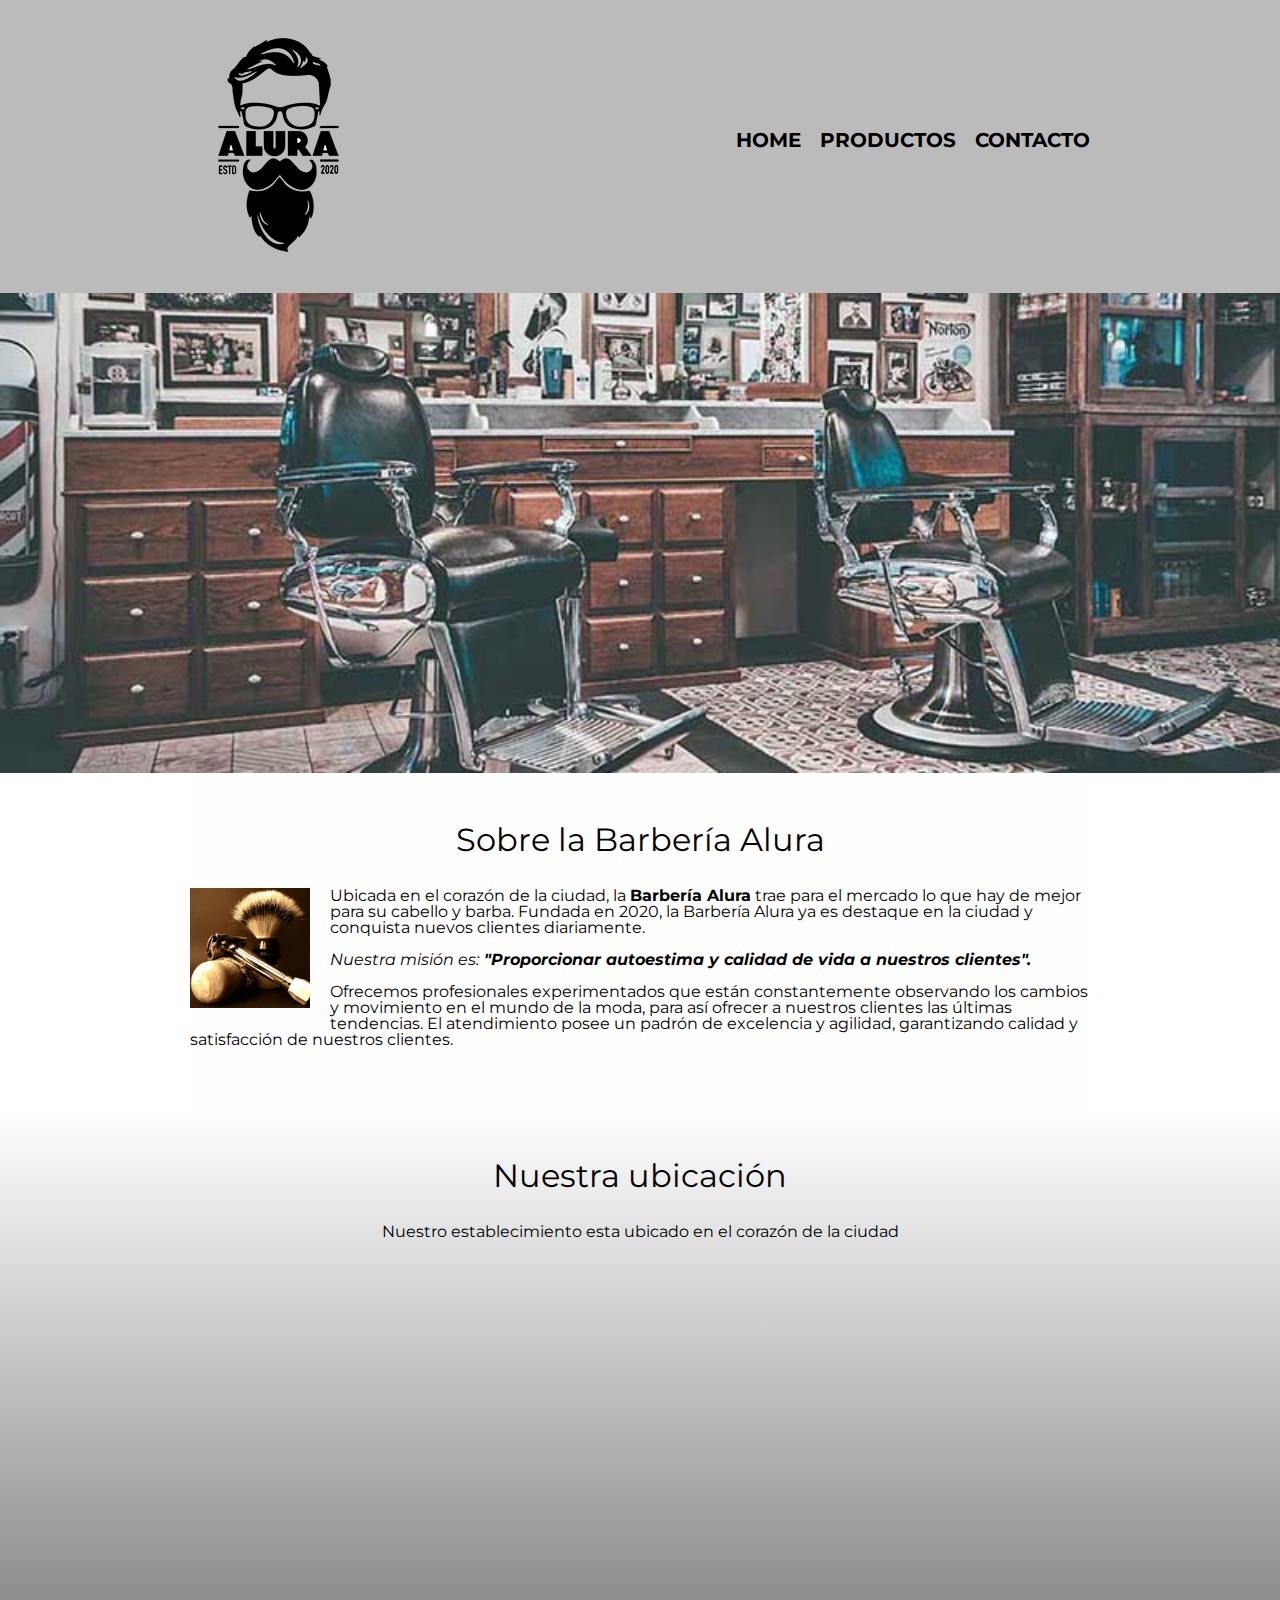
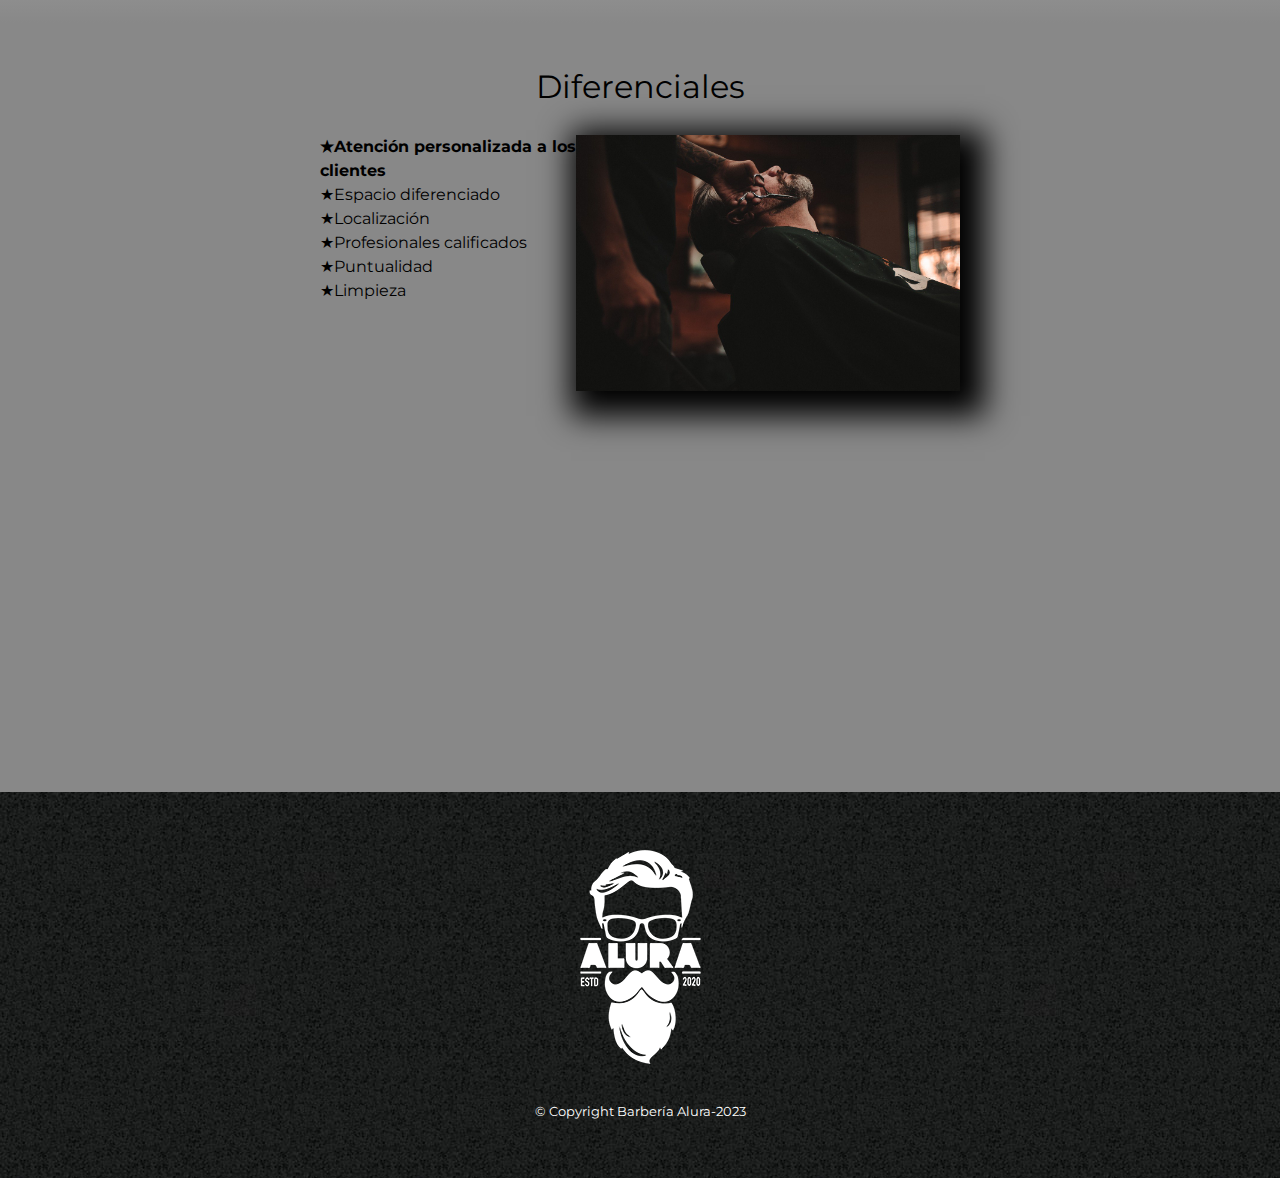
<file: index.html>
<!DOCTYPE html>
<html lang="es">
<head>
    <meta charset="UTF-8">
    <meta name="viewport" content="width=device-width">
    <title>Barbería Alura</title>
    <link rel="stylesheet" href="reset.css">
    <link rel="stylesheet" href="style.css">
    <link rel="preconnect" href="https://fonts.googleapis.com">
    <link rel="preconnect" href="https://fonts.gstatic.com" crossorigin>
    <link href="https://fonts.googleapis.com/css2?family=Montserrat:wght@300&display=swap" rel="stylesheet">
    
</head>
<body>
    <header>
        <div class="caja">
            <h1><img src="imagenes/logo.png"></h1>
            <nav>
                <ul>
                    <li><a href="index.html">Home</a></li>
                    <li><a href="productos.html">Productos</a></li>
                    <li><a href="contacto.html">Contacto</a></li>
                </ul>
            </nav>
        </div>
        
    </header>

    <img class="banner" src="banner/banner.jpg">

    <main>
        <section class="principal">

            <h2 class="tituloprincipal">Sobre la Barbería Alura</h2> 

            <img class="utensilios" src="imagenes/utensilios[1].jpg" alt="Utensilios de un barbero">
    
            <p> Ubicada en el corazón de la ciudad, la <strong>Barbería Alura</strong> trae para el mercado lo que hay de mejor para su cabello y barba. Fundada en 2020, la Barbería Alura ya es destaque en la ciudad y conquista nuevos clientes diariamente. </p>
            
            <p id="mision"> <em> Nuestra misión es:<strong> "Proporcionar autoestima y calidad de vida a nuestros clientes".</strong></em></p>
            
            <p> Ofrecemos profesionales experimentados que están constantemente observando los cambios y movimiento en el mundo de la moda, para así ofrecer a nuestros clientes las últimas tendencias. El atendimiento posee un padrón de excelencia y agilidad, garantizando calidad y satisfacción de nuestros clientes.</p>
        </section>

        <section class="mapa">
            <h3 class="tituloprincipal">Nuestra ubicación</h3>
            <p>Nuestro establecimiento esta ubicado en el corazón de la ciudad</p>
            <div class="mapa-contenido">
                <iframe src="https://www.google.com/maps/embed?pb=!1m18!1m12!1m3!1d6462.50540501478!2d-46.63882810145043!3d-23.58970883845575!2m3!1f0!2f0!3f0!3m2!1i1024!2i768!4f13.1!3m3!1m2!1s0x94ce5bd9bb943bf5%3A0x6f642995c970f0fe!2scaelum%20alura!5e0!3m2!1ses!2smx!4v1683322583321!5m2!1ses!2smx" width="100%" height="300" style="border:0;" allowfullscreen="" loading="lazy" referrerpolicy="no-referrer-when-downgrade"></iframe>
            </div>
            
        </section>

        <section class="diferenciales">
            
            <h3 class="tituloprincipal">Diferenciales</h3>

            <div class="contenido-diferenciales"> 
                <ul class="lista-diferenciales">
                    <li class="items">Atención personalizada a los clientes</li>
                    <li class="items">Espacio diferenciado</li>
                    <li class="items">Localización</li>
                    <li class="items">Profesionales calificados</li>
                    <li class="items">Puntualidad</li>
                    <li class="items">Limpieza</li>
                    </ul><img src="diferenciales/diferenciales.jpg" class="imagen-diferenciales">
            </div>

            <div class="video">

                <iframe width="100%" height="315" src="https://www.youtube.com/embed/wcVVXUV0YUY" title="YouTube video player" frameborder="0" allow="accelerometer; autoplay; clipboard-write; encrypted-media; gyroscope; picture-in-picture; web-share" allowfullscreen></iframe>
    
            </div>
            
        </section>

       

        

    </main>
    
    <footer>
        <img src="imagenes/logo-blanco.png" >
        <p class="copyright">&copy Copyright Barbería Alura-2023</p>
    </footer>
</body>
</html>
</file>
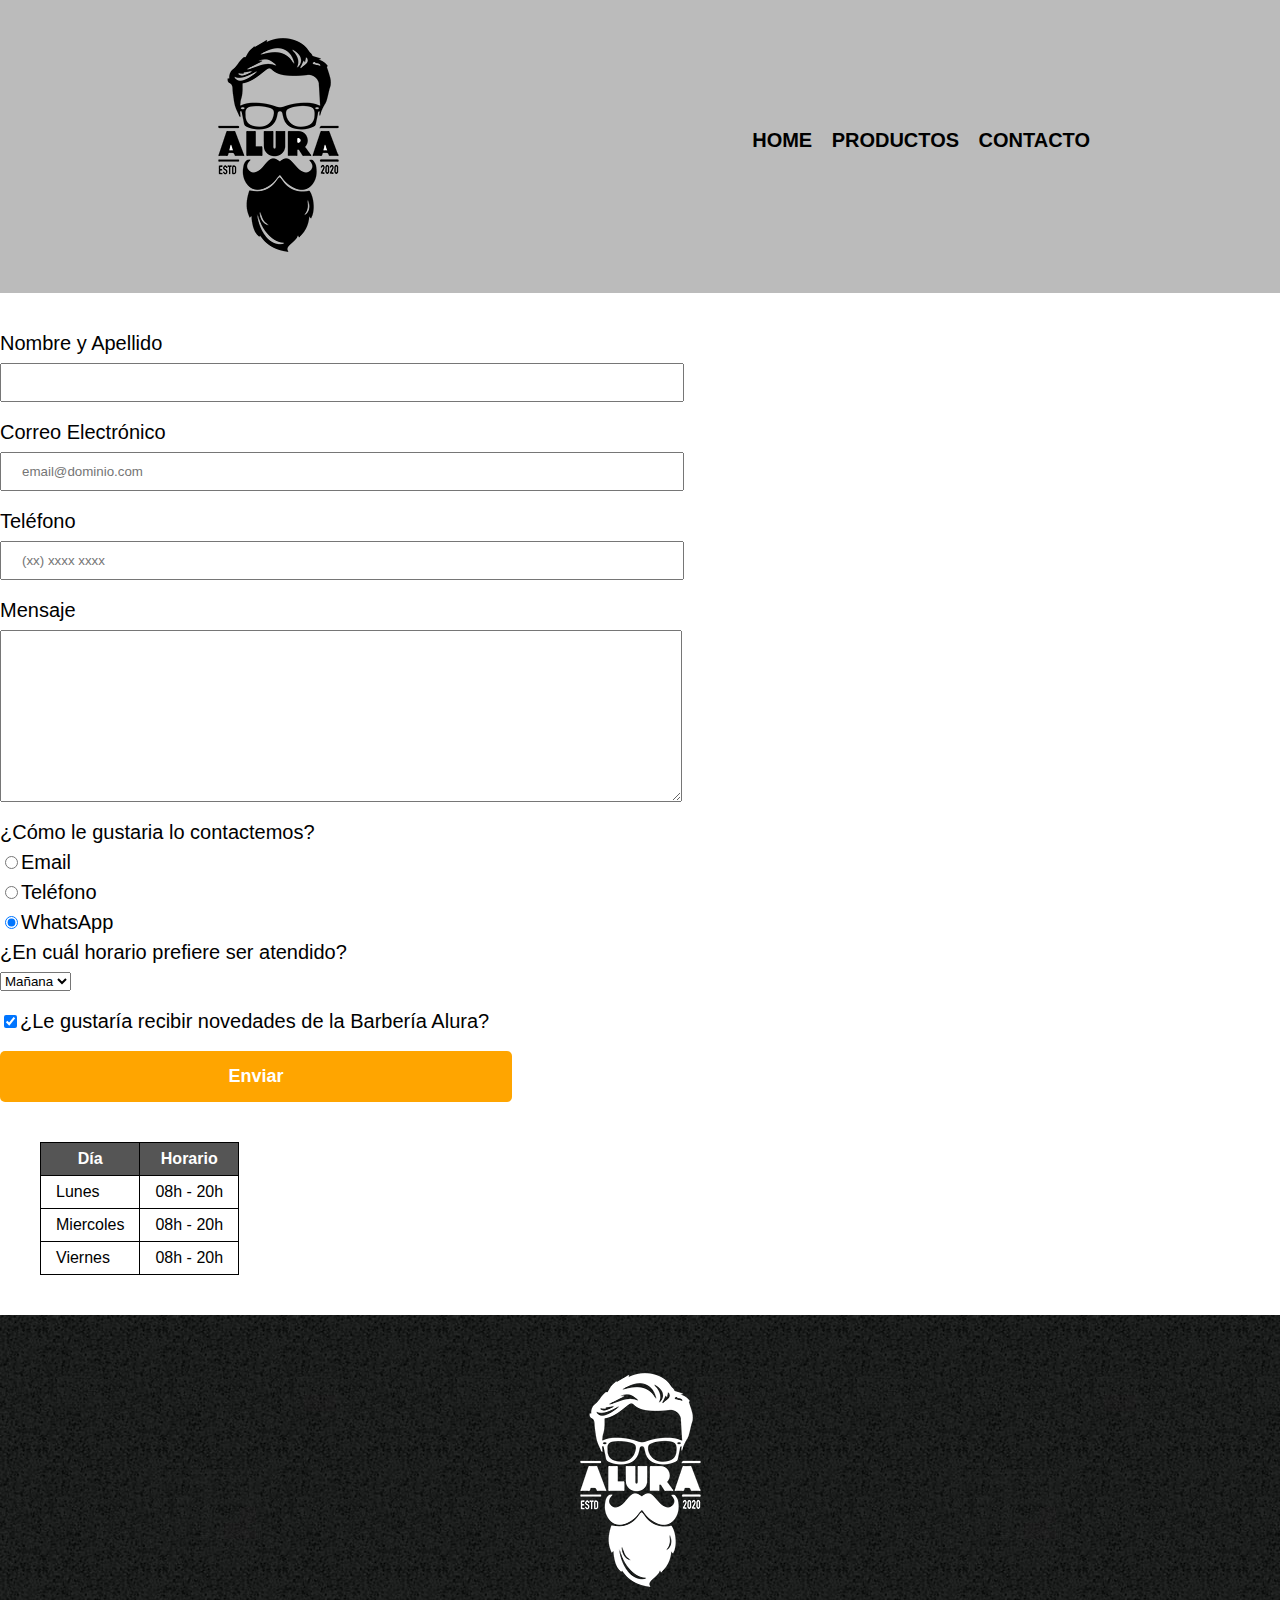
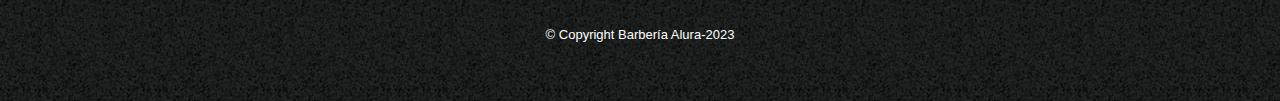
<file: contacto.html>
<!DOCTYPE html>
<html lang="es">
<head>
    <meta charset="UTF-8">
    <meta name="viewport" content="width=device-width">
    <title>Contacto -Barbería Alura</title>
    <link rel="stylesheet" href="reset.css">
    <link rel="stylesheet" href="style.css">
</head>
<body>
    <header>
        <div class="caja">
            <h1><img src="imagenes/logo.png" alt="Logo de la Barbería Alura"></h1>
            <nav>
                <ul>
                    <li><a href="index.html">Home</a></li>
                    <li><a href="productos.html">Productos</a></li>
                    <li><a href="contacto.html">Contacto</a></li>
                </ul>
            </nav>
        </div>
        
    </header>
    <main>
        <form >
            <label for="nombreapellido">Nombre y Apellido</label>
            <input type="text" id="nombreapellido" class="input-padron" required>
            
            <label for="correoelectronico">Correo Electrónico</label>
            <input type="email" id="correoelectronico" class="input-padron" required placeholder="email@dominio.com">
            
            <label for="telefono">Teléfono</label>
            <input type="tel" id="telefono" class="input-padron" required placeholder="(xx) xxxx xxxx">
            
            <label for="mensaje">Mensaje</label>
            <textarea cols="60" rows="10" id="mensaje" class="input-padron" required></textarea>
            <fieldset>
                <legend>¿Cómo le gustaria lo contactemos?</legend>
                <label for="radio_email"><input type="radio" name="contacto" value="email" id="radio_email">Email</label>
                
                <label for="radio_telefon"><input type="radio" name="contacto" value="telefono" id="radio_telefono">Teléfono</label>
                
                <label for="radio_whatsapp"><input type="radio" name="contacto" value="whatsapp" id="radio_whatsapp" checked>WhatsApp</label>
                
            </fieldset>

            <fieldset>
                <legend>¿En cuál horario prefiere ser atendido?</legend>
                    <select name="" id="">
                        <option value="">Mañana</option>
                        <option value="">Tarde</option>
                        <option value="">Noche</option>
                    </select>
            </fieldset>
            
            <label class="checkbox"><input type="checkbox" checked >¿Le gustaría recibir novedades de la Barbería Alura?</label>
            <input type="submit" value="Enviar" class="enviar">
        </form>
        <table>
            <thead>
                <tr>
                    <th>Día</th>
                    <th>Horario</th>
                </tr>
            </thead>
            <tbody>
                <tr>
                    <td>Lunes</td>
                    <td>08h - 20h</td>
                </tr>
                <tr>
                    <td>Miercoles</td>
                    <td>08h - 20h</td>
                </tr>
                <tr>
                    <td>Viernes</td>
                    <td>08h - 20h</td>
                </tr>
            </tbody>
            
        </table>
    </main>
    <footer>
        <img src="imagenes/logo-blanco.png" alt="Logo de la Barbería Alura">
        <p class="copyright">&copy Copyright Barbería Alura-2023</p>
    </footer>
</body>
</html>
</file>
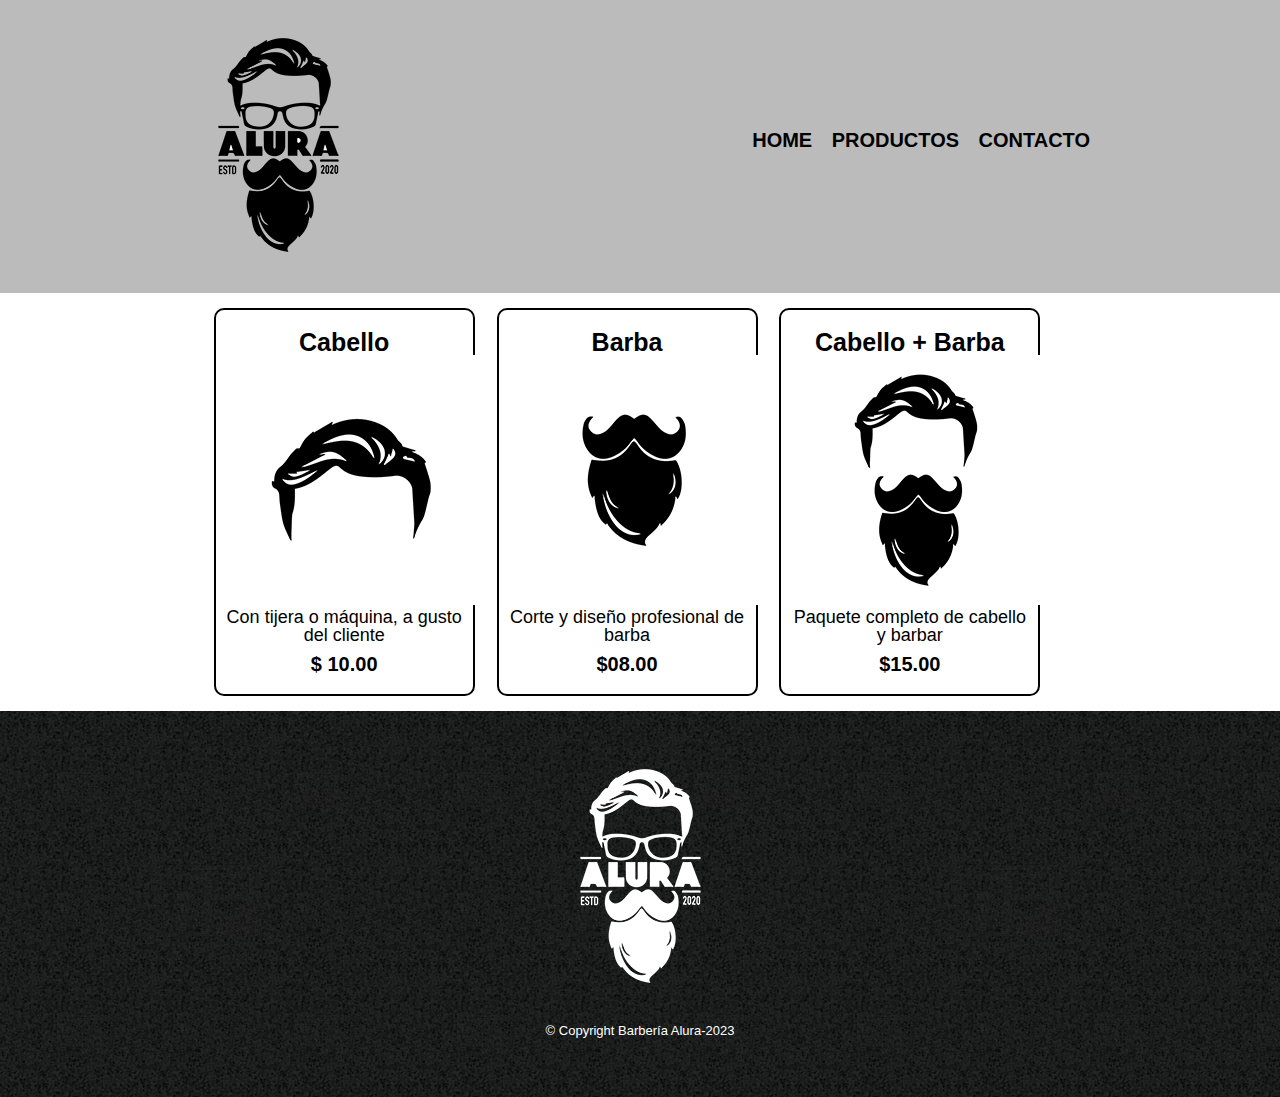
<file: productos.html>
<!DOCTYPE html>
<html lang="es">
<head>
    <meta charset="UTF-8">
    <meta name="viewport" content="width=device-width">
    <title>Productos-Barbería Alura</title>
    <link rel="stylesheet" href="reset.css">
    <link rel="stylesheet" href="style.css">
</head>
<body>
    <header>
        <div class="caja">
            <h1><img src="imagenes/logo.png"></h1>
            <nav>
                <ul>
                    <li><a href="index.html">Home</a></li>
                    <li><a href="productos.html">Productos</a></li>
                    <li><a href="contacto.html">Contacto</a></li>
                </ul>
            </nav>
        </div>
        
    </header>
    <main>
        <ul class="productos">
            <li>
                <h2> Cabello</h2>
                <img src="imagenes/cabello.jpg" alt="">
                <p class="producto-descripcion">Con tijera o máquina, a gusto del cliente</p>
                <p class="producto-precio">$ 10.00</p>
               
            </li>
            <li>
                <h2>Barba</h2>
                <img src="imagenes/barba.jpg" alt="">
                <p  class="producto-descripcion">Corte y diseño profesional de barba</p>
                <p class="producto-precio">$08.00</p>
                
            </li>
            <li>
                <h2>Cabello + Barba</h2>
                <img src="imagenes/cabello+barba.jpg" alt="">
                <p  class="producto-descripcion">Paquete completo de cabello y barbar</p>
                <p class="producto-precio">$15.00</p>
                
            </li>
        </ul>
        
        
        
    </main>
    <footer>
        <img src="imagenes/logo-blanco.png" >
        <p class="copyright">&copy Copyright Barbería Alura-2023</p>
    </footer>
</body>
</html>
</file>
<file: style.css>
body{
    font-family: 'Montserrat', sans-serif;
}

header{
    background-color: #BBBBBB;
    padding: 20px 0;
}
.caja{
    width: 900px;
    position: relative;
    margin: 0 auto;
}
nav{
    position: absolute;
    top: 110px; 
    right: 0;
}
nav li{
    display: inline;
    margin: 0 0 0 15px;
}
nav a{
    text-transform: uppercase;
    color: #000000;
    font-weight: bold;
    font-size: 20px;
    text-decoration: none;
}
.productos{
    width: 870px;
    margin: 0 auto;
    padding: 15px;
}
.productos li{
    display: inline-block;
    text-align: center;
    width: 30%;
    vertical-align: top;
    margin: 0 1%;
    padding: 20px 10px;
    box-sizing: border-box;
    border: 2px solid #000000;
    border-radius: 10px;
}
.productos li:hover{
    border-color: #c78c19;
}
.productos li:active{
    border-color: #088c19;
}
.productos h2{
    font-size: 25px;
    font-weight: bold;
}
.productos li:hover h2{
    font-size: 30px;
}
.producto-descripcion{
    font-size: 18px;
}
.producto-precio{
    font-size: 20PX;
    font-weight: bold;
    margin-top: 10px;
}
 nav a:hover{
    color: #c78c19;
    text-decoration: underline;
 }
 footer{
    text-align: center;
    background: url(imagenes/bg.jpg);
    padding: 40px;
 }
 .copyright{
    color: #ffffff;
    font-size: 13px;
    margin: 20px;
 }

 
 form{
    margin: 40px 0;
 }
 form label,form legend{
    display: block;
    font-size: 20px;
    margin: 0 0 10px;
 }
 .input-padron{
    display: block;
    margin: 0 0 20px;
    padding: 10px 20px;
    width: 50%;
 }

 .checkbox{
    margin: 20px 0;
 }

 .enviar{
    width: 40%;
    padding: 15px 0;
    font-size: 18px;
    font-weight: bold;
    color: white;
    background: orange;
    border: none;
    border-radius: 5px;
    transition: 1s all;
    cursor: pointer;
 }
 .enviar:hover{
    background: darkorange;
    transform: scale(1.2);
   
 }

 table{
    margin: 40px 40px;
 }
 thead{
    background: #555555;
    color: white;
    font-weight: bold;
 }
 td, th{
    border: 1px solid black;
    padding: 8px 15px;
 }
/*CSS para home*/
.banner{
    width: 100%;
}

.principal{
    width: 900px;
    margin: 0 auto;
    padding: 3em 0;
    background: #fefefe;
}
.tituloprincipal{
    text-align: center;
    font-size: 2em;
    margin: 0 0 1em;
    clear: left;
    
    
}


.principal p{
    margin: 0 0 1em;
}

.principal strong{
    font-weight: bold;
}

.principal em{
    font-style: italic;
}

.utensilios{
    width: 120px;
    float: left;
    margin: 0 20px 20px 0;
}
.mapa{
    padding: 3em 0;
    background: linear-gradient(#FEFEFE,#888888);
}

.mapa p{
    margin: 0 0 2em;
    text-align: center;
}

.mapa-contenido{
    width: 900px;
    margin: 0 auto;
}
.diferenciales{
    padding: 3em 0;
    background: #888888;
}
.contenido-diferenciales{

    width: 640px;
    margin: 0 auto;
}

.lista-diferenciales{
    width: 40%;
    display: inline-block;
    vertical-align: top;

}

.items{
    line-height: 1.5;
}

.items::before{
    content: "★";
}

.items:first-child{
    font-weight: bold;
}
.imagen-diferenciales{
    width: 60%;
    transition: 400ms;
    box-shadow: 10px 10px 30px 15px #000000;
}

.imagen-diferenciales:hover{
    opacity: 0.3;

}

.video{
    width: 560px;
    margin: 1em auto;
}

@media (max-width:700px) {

    h1{
        text-align: center;
    }
    nav{
        position: static;
    }
  .caja, .principal, .mapa-contenido,.contenido-diferenciales, .video{
    width: auto;
  }
  .lista-diferenciales, .imagen-diferenciales{
    width: 100%;
  }
  .productos{
    width: auto;
  }
  .productos img{
    width: 100%;
  }
}
</file>
